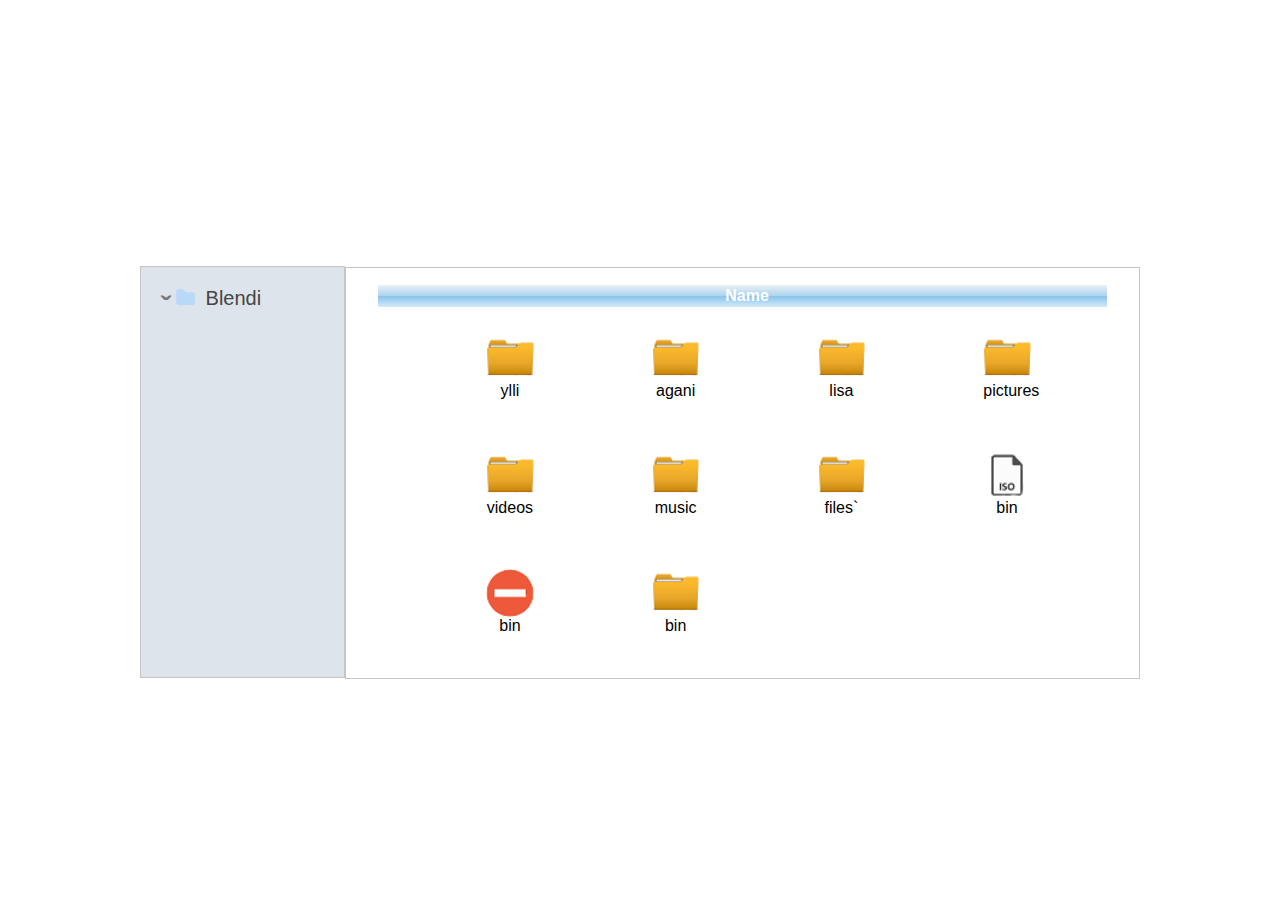
<file: File Explorer Example/index.html>
<!DOCTYPE html>
<html>

<head>
  <meta name="viewport" content="width=device-width, initial-scale=1">
  <link rel="stylesheet" href="https://cdnjs.cloudflare.com/ajax/libs/font-awesome/4.7.0/css/font-awesome.min.css">
  <script src="https://ajax.googleapis.com/ajax/libs/jquery/3.5.1/jquery.min.js"></script>
  <style>
    .fa-folder:before {
      color: #b9d9f9;
    }

    body>div>ul {
      padding-left: 20px;
    }

    .femijet {
      margin-left: 40px !important;
    }



    @media(min-width:600px) {
      .container {
        height: 400px;
        width: 1000px;
        position: absolute;
        top: calc(50% - 200px);
        left: calc(50% - 500px);
        display: flex;
      }
    }

    .sidenav li {
      color: #454545;
    }

    a {
      color: #454545;
    }

    body {
      font-family: "Lato", sans-serif;
    }

    .accordion>li:first-child:after {
      content: "\02EC";
      color: #777;
      font-weight: bold;
      float: left;
      margin-top: -20px;
      margin-right: 5px;
      font-size: 30px;
    }


    .activeTab>li:first-child:after {
      content: "\032D";
      margin-right: 10px;
    }


    /* Fixed sidenav, full height */
    .sidenav {
      border: 1px solid #c5c5c5;
      height: 390px;
      width: 20%;
      background: #dde4eb;
      padding-top: 20px;
    }


    /* Style the sidenav links and the dropdown button */
    .sidenav a,
    .accordion {
      padding: 6px 8px 6px 16px;
      text-decoration: none;
      font-size: 20px;
      color: #454545;
      display: contents;
      border: none;
      background: none;
      width: 100%;
      text-align: left;
      cursor: pointer;
      outline: none;
    }

    /* On mouse-over */
    p {
      display: flex;
      flex-direction: column;
      width: 35%;
    }

    /* Main content */
    .main {
      border: 1px solid #c5c5c5;
      margin-top: 16.5px;
      height: 380px;
      font-size: 16px;
      width: 80%;
      padding: 15px 30px;
      overflow: hidden;
      position: relative;
    }

    /* Add an active class to the active dropdown button */
    .activeTab>li:first-child {

      padding-left: 10px;
      padding-right: 10px;

    }

    #epara>p {
      display: flex;
      flex-direction: column;
      width: 30%;
    }

    .activeTab>li:first-child:active {

      padding-left: 10px;
      padding-right: 10px;

    }

    /* Dropdown container (hidden by default). Optional: add a lighter background color and some left padding to change the design of the dropdown content */
    .dropdown-container {
      display: none;
      background-color: #262626;
      padding-left: 8px;
    }

    /* Optional: Style the caret down icon */
    .fa-caret-down {
      float: right;
      padding-right: 8px;
    }

    .sidenav li {
      list-style: none;
      padding: 0;
      width: fit-content;
      height: fit-content;
    }

    .sidenav>li {
      padding: 5px 0;
    }

    #elfinder-wp_file_manager-cwd-thead>tr>td:nth-child(2) {
      display: none;
    }

    .elfinder-cwd-selectall {
      display: none;
    }

    .name {
      background: linear-gradient(to bottom, #ebf1f6 0%, #abd3ee 50%, #89c3eb 51%, #d5ebfb 100%);
      color: white;
      width: 1000px !IMPORTANT;
      font-weight: 600;
      height: 20px;
      padding-left: 10px;
      text-align: center;
    }

    /* Some media queries for responsiveness */
    @media screen and (max-height: 450px) {
      .sidenav {
        padding-top: 15px;
      }

      .sidenav a {
        font-size: 18px;
      }


    }

    li.femijet {
      padding-left: 15px;
    }

    .activeTab>li {
      display: block !important;
    }

    .activeTab>li:not(:first-child) {
      display: block !important;
      padding-left: 10px;
      margin-top: 10px;
    }

    .accordion li:not(:first-child) {
      display: none;
    }

    .main-content {
      display: grid;
      grid-template-columns: repeat(4, 1fr);
      text-align: center;
      padding-left: 100px;
      grid-column-gap: 30px;
    }

    .fa {
      padding-right: 5px;
    }

    

    

    .description-container {
      position: absolute;
      width: 100%;
      min-height: 100px;
      background-color: #dde4eb;
      z-index: 1;
      bottom: 0;
      left: 0;
      display: none;
    }
    
.description-container p{
  
  display: flex;
    flex-direction: row;
}
.main-content > p{

  padding:10px;
}
.main-content {
      display: none;
    }
    .epara, .edyta, .etreta, .ekakterta, .epesta, .egjashta, .eshtata, .eteta, .enenta, .edhjeta{
  display: grid;
}
.description-container span{
  padding-left: 10px;
  font-weight: 700;
  text-transform: capitalize;
}
    .desc {
      position: absolute;
      color: black;
      font-size: 18;
      left: 30px;
      top: 0;
    }

    .size {
      position: absolute;
      color: black;
      font-size: 18;
      right: -30px;
      bottom: 0;
    }

    .numFiles {
      position: absolute;
      color: black;
      font-size: 18;
      left: 30px;
      bottom: 0;
    }
    .highlighted{
      border-radius: 10px;
    background-color: antiquewhite;
    }
    .ekaterta{
      display: grid;
    }
    @media (min-width: 768px) and (max-width: 1024px) {
  
      .sidenav {
    border: 1px solid #c5c5c5;
    height: 390px;
    width: 20%;
    background: #dde4eb;
    padding-top: 20px;
    margin-left: 80px;
}
.sidenav {
    border: 1px solid #c5c5c5;
    height: 390px;
    width: 20%;
    background: #dde4eb;
    padding-top: 20px;
    margin-left: 80px;
}
    }
  </style>
</head>

<body>

  <div class="container">
    <ul class="sidenav">
      <ul class="accordion">
        <li class="blendi"> <i class="fa fa-folder" aria-hidden="true"></i><a href="#"> Blendi</a></li>

        <li>
          <ul class="accordion">
            <li class="ylli"> <i class="fa fa-folder" aria-hidden="true"></i><a href="#"> Ylli</a></li>
            <li class="pictures">pictures</li>
            <li class="music">music</li>


          </ul>


        </li>
        <li>
          <ul class="accordion">
            <li class="agani"><i class="fa fa-folder" aria-hidden="true"></i> <a href="#"> Agani</a></li>
            <li class="downloads">downloads</li>
            <li class="videos">videos</li>

          </ul>


        </li>
        <li>
          <ul class="accordion">
            <li class="lisa"><i class="fa fa-folder" aria-hidden="true"></i> Lisa</li>
            <li class="videos1">
              <a href="#">videos</a>
            </li>

            <li>
              <ul class="accordion">

                <li class="file"> <i class="fa fa-folder" aria-hidden="true"></i>file</li>
                <li class="documents1">
                  <a href="#">documents</a>
                </li>
              </ul>
            </li>
          </ul>
        </li>

      </ul>
    </ul>
    <div class="main">
      <div class="description-container">
        <p class="desc">Description : <span></span></p>
        <p class="size">Size : <span></span></p>
        <p class="numFiles"> Number Of Files : <span></span></p>
      </div>
      <table>
        <thead style="" id="elfinder-wp_file_manager-cwd-thead">
          <tr class="tablerow" style="">
            <td class="name" style="width: 178.238px;">Name <div class="elfinder-cwd-selectall" title="Select all items">
                <input type="checkbox">
              </div>
              <div class="ui-resizable-handle ui-resizable-e ui-icon ui-icon-grip-dotted-vertical" style="z-index: 90;">
              </div>
            </td>
            <td class="name" style="width: 81.475px;">Permission</td>
          </tr>
        </thead>
      </table>
      <div class="epara main-content">

        <p description="yes" size="0.2mb" numOfFiles="4"><img src="folder.png">ylli</p>
        <p description="no" size="0.4mb" numOfFiles="24"><img src="folder.png">agani</p>
        <p description="blendi" size="0.67mb" numOfFiles="44"><img src="folder.png">lisa</p>
        <p description="ylli" size="0.12mb" numOfFiles="64"><img src="folder.png">pictures</p>
        <p description="yes" size="0.2mb" numOfFiles="4"><img src="folder.png">videos</p>
        <p description="yes" size="0.2mb" numOfFiles="4"><img src="folder.png">music</p>
        <p description="yes" size="0.2mb" numOfFiles="4"><img src="folder.png">files`</p>
        <p description="yes" size="0.2mb" numOfFiles="4"><img src="iso-icon.png">bin</p>
        <p description="yes" size="0.2mb" numOfFiles="4"><img src="forbidden-folder.png">bin</p>
        <p description="yes" size="0.2mb" numOfFiles="4"><img src="folder.png">bin</p>
        <div class="pershkrimi"></div>
      </div>

      <div class="edyta main-content">
        <p description="yes" size="0.2mb" numOfFiles="4"><img src="folder.png">pictures</p>
        <p description="yes" size="0.2mb" numOfFiles="4"><img src="folder.png">music</p>

      </div>
      <div class="etreta main-content">
        <p description="yes" size="0.2mb" numOfFiles="4"><img src="folder.png">pictures</p>
      </div>

      <div class="ekaterta main-content">
        <p description="yes" size="0.2mb" numOfFiles="4"><img src="folder.png">music</p>
      </div>

      <div class="epesta main-content">
        <p description="yes" size="0.2mb" numOfFiles="4"><img src="folder.png">downloads</p>
        <p description="yes" size="0.2mb" numOfFiles="4"><img src="folder.png">videos </p>

      </div>

      <div class="egjashta main-content">
        <p description="yes" size="0.2mb" numOfFiles="4"><img src="folder.png">downloads</p>
      </div>

      <div class="eshtata main-content">
        <p description="yes" size="0.2mb" numOfFiles="4"><img src="folder.png">videos</p>
      </div>

      <div class="eteta main-content">
        <p description="yes" size="0.2mb" numOfFiles="4"><img src="folder.png">videos</p>
      </div>


      <div class="enenta main-content">
        <p description="yes" size="0.2mb" numOfFiles="4"><img src="folder.png">file</p>
      </div>

      <div class="edhjeta main-content">
        <p description="yes" size="0.2mb" numOfFiles="4"><img src="folder.png">documents</p>
      </div>

    </div>
  </div>

  <script>
    $(document).ready(function (e) {
      $(function () {

        $('.blendi').click(function (e) {
          $('.main-content').hide('left');

          $('.epara').show('fast');

        });
        $('.ylli').click(function (e) {
          $('.main-content').hide('left');

          $('.edyta').show('fast');

        });
        $('.pictures').click(function (e) {
          $('.main-content').hide('left');

          $('.etreta').show('fast');

        });
        $('.music').click(function (e) {
          $('.main-content').hide('left');

          $('.ekaterta').show('fast');

        });
        $('.agani').click(function (e) {
          $('.main-content').hide('left');

          $('.epesta').show('fast');

        });
        $('.downloads').click(function (e) {
          $('.main-content').hide('left');

          $('.egjashta').show('fast');

        });
        $('.videos').click(function (e) {
          $('.main-content').hide('left');

          $('.eshtata').show('fast');

        });
        $('.lisa').click(function (e) {
          $('.main-content').hide('left');

          $('.eteta').show('fast');

        });
        $('.videos1').click(function (e) {
          $('.main-content').hide('left');

          $('.enenta').show('fast');

        });
        $('.file').click(function (e) {
          $('.main-content').hide('left');

          $('.edhjeta').show('fast');

        });
        $('.documents1').click(function (e) {
          $('.main-content').hide('left');

          $('.enenta').show('fast');

        });


       
        $('.accordion > li:first-child').click(function (e) {
          $(this).parent().toggleClass('activeTab');
        });


        $('.main').click(function (event) {


          if ($(event.target).closest('.main-content > p').length == 0 && $(".description-container:hidden").length == 0) {

            if ($(event.target).closest('.description-container').length == 0) {
              $('.description-container').hide('fast');
          $('.main-content > p').removeClass('highlighted');

            }
          }
        });

        $('.main-content > p').click(function (e) {

          $('.main-content > p').removeClass('highlighted');
          $(this).addClass('highlighted');
          $('.description-container').show('fast');

          $description = $(this).attr("description");
          $size = $(this).attr("size");
          $numOfFiles = $(this).attr("numOfFiles");


          $('.description-container > p.desc > span').html($description);
          $('.description-container > p.size > span').html($size);
          $('.description-container > p.numFiles > span').html($numOfFiles);

        })


      });
    });

  </script>

</body>

</html>
</file>
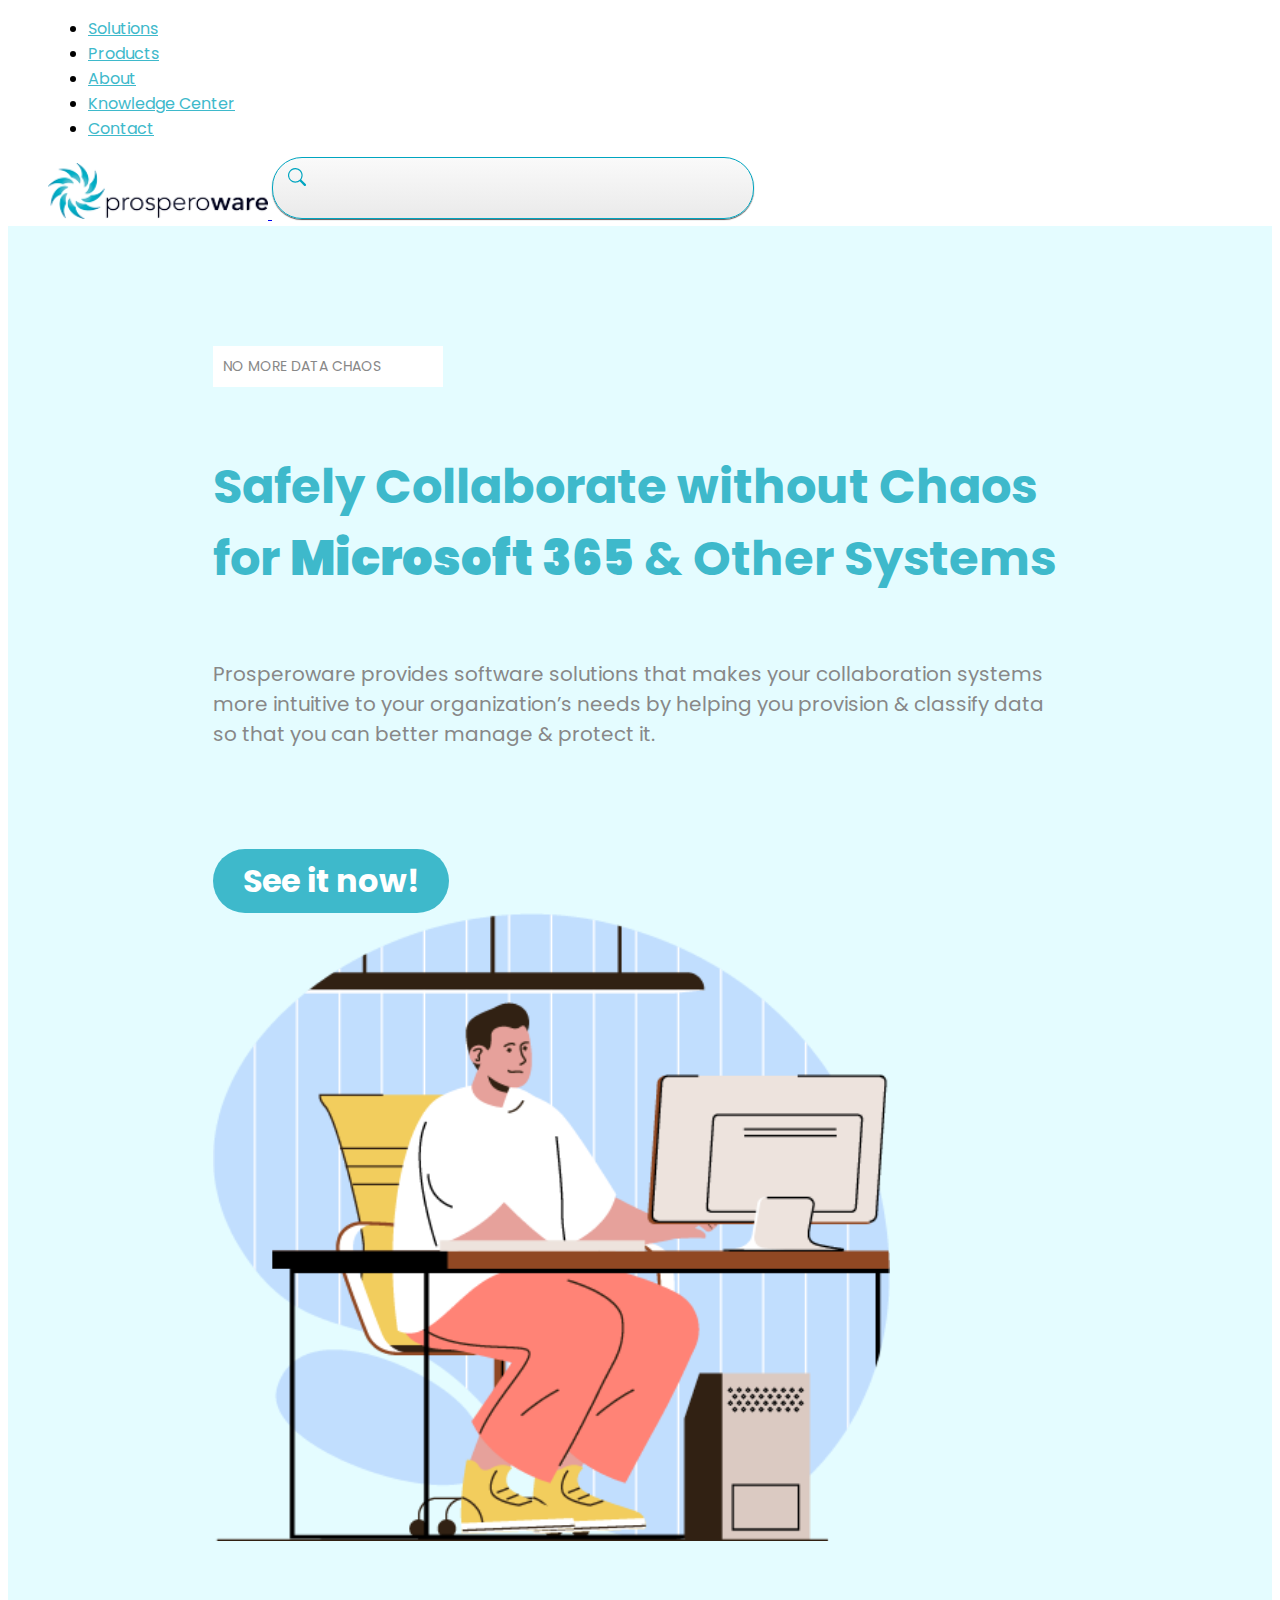
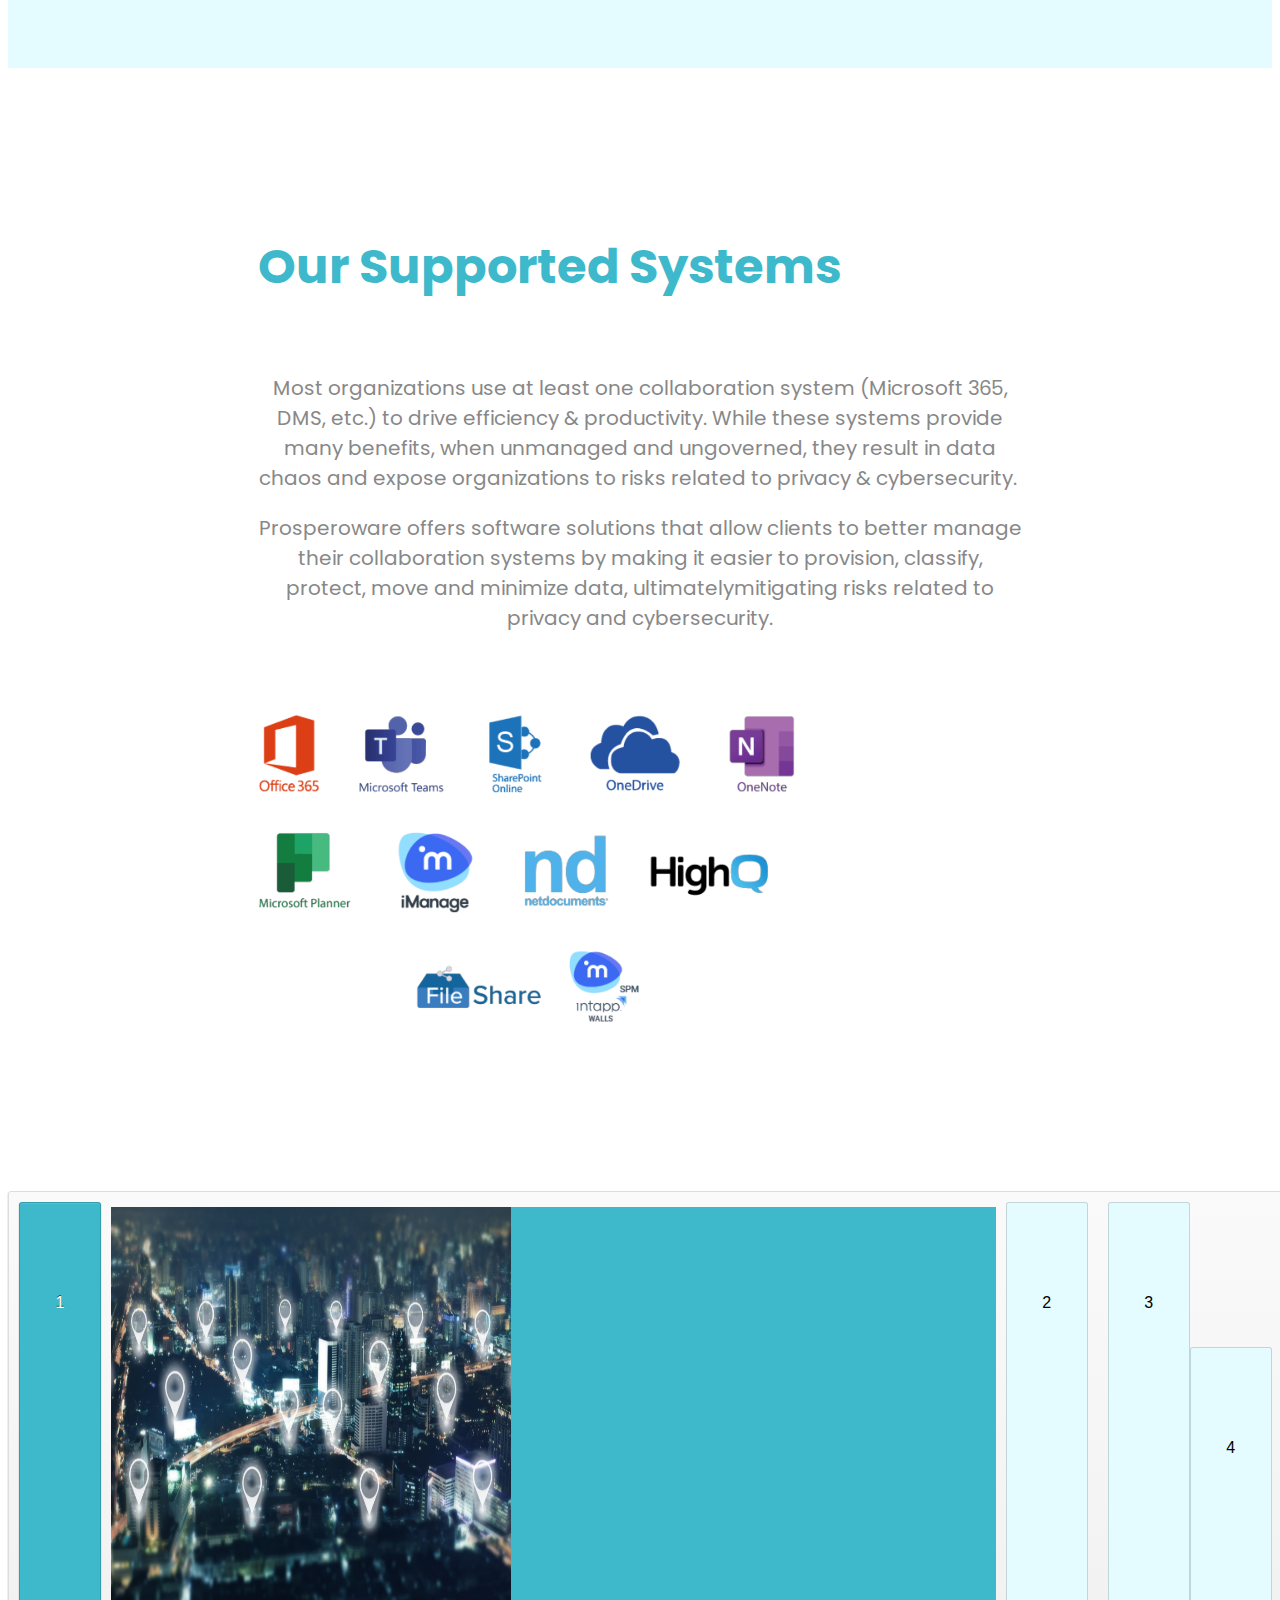
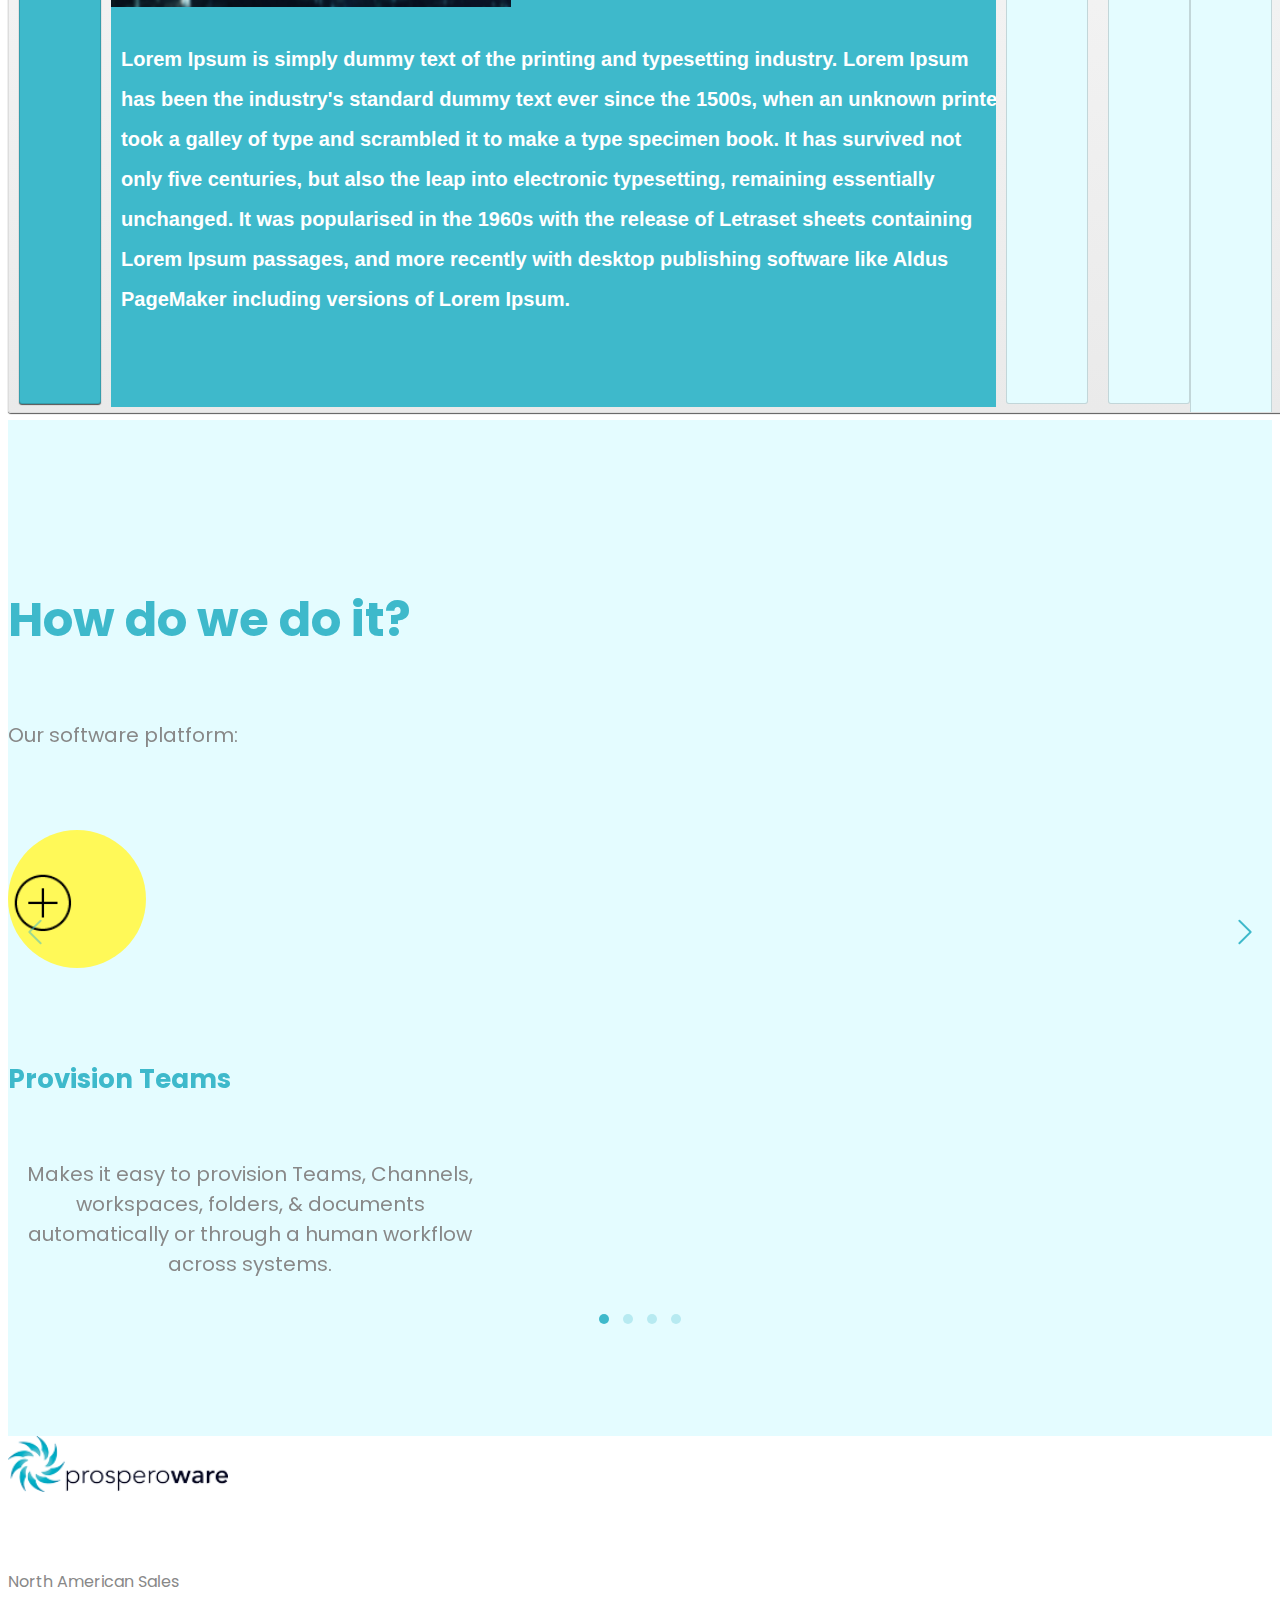
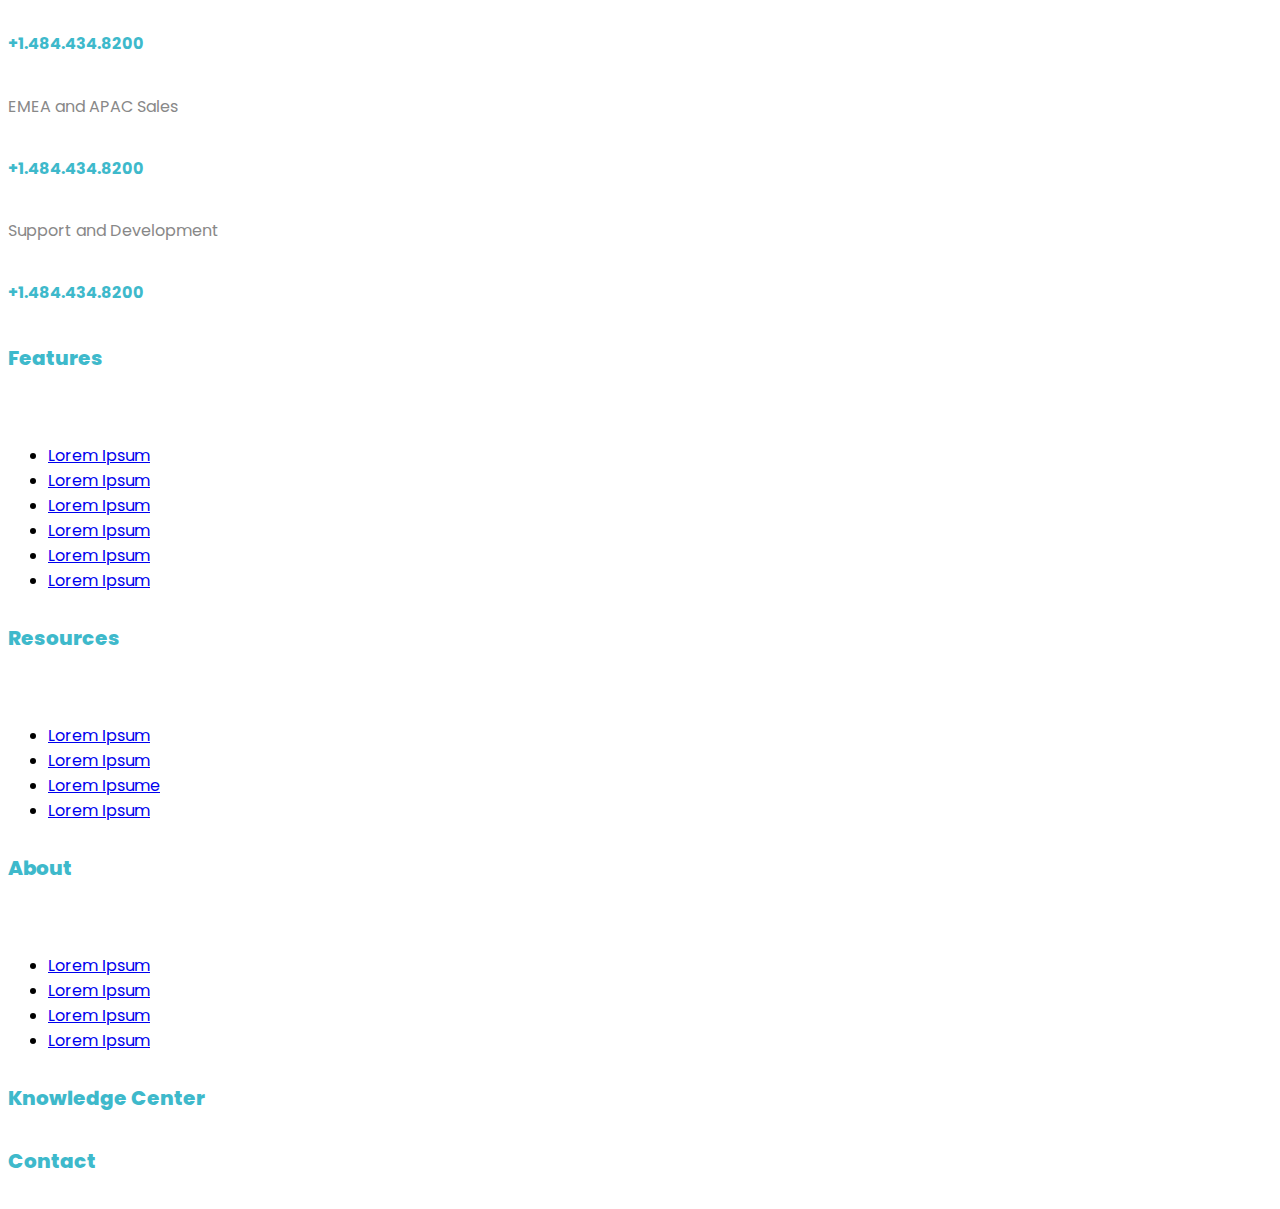
<file: Homepage Design/index.html>
<!DOCTYPE html>
<html lang="en">

<head>
  <meta charset="UTF-8" />
  <meta http-equiv="X-UA-Compatible" content="IE=edge" />
  <meta name="viewport" content="width=device-width, initial-scale=1.0" />
  <title>ProsperoWare</title>
  <link href="https://cdn.jsdelivr.net/npm/bootstrap@5.0.1/dist/css/bootstrap.min.css" rel="stylesheet"
    integrity="sha384-+0n0xVW2eSR5OomGNYDnhzAbDsOXxcvSN1TPprVMTNDbiYZCxYbOOl7+AMvyTG2x" crossorigin="anonymous" />
  <link rel="stylesheet" href="https://cdn.jsdelivr.net/npm/bootstrap-icons@1.5.0/font/bootstrap-icons.css" />
  <link rel="stylesheet" href="https://cdnjs.cloudflare.com/ajax/libs/OwlCarousel2/2.3.4/assets/owl.carousel.min.css"
    integrity="sha512-tS3S5qG0BlhnQROyJXvNjeEM4UpMXHrQfTGmbQ1gKmelCxlSEBUaxhRBj/EFTzpbP4RVSrpEikbmdJobCvhE3g=="
    crossorigin="anonymous" referrerpolicy="no-referrer" />
  <link rel="stylesheet"
    href="https://cdnjs.cloudflare.com/ajax/libs/OwlCarousel2/2.3.4/assets/owl.theme.default.min.css"
    integrity="sha512-sMXtMNL1zRzolHYKEujM2AqCLUR9F2C4/05cdbxjjLSRvMQIciEPCQZo++nk7go3BtSuK9kfa/s+a4f4i5pLkw=="
    crossorigin="anonymous" referrerpolicy="no-referrer" />
  <link rel="stylesheet" href="style.css" />
  <link rel="stylesheet" href="https://cdnjs.cloudflare.com/ajax/libs/font-awesome/4.7.0/css/font-awesome.min.css">
</head>

<body>
  <header class="
        d-flex
        flex-wrap
        align-items-center
        justify-content-center
        mt-3
        mb-4
      ">
      <div class="mobile-container">

        <!-- Top Navigation Menu -->
        <div class="topnav">
          <a href="#home" class="active"></a>
          <div id="myLinks">
            <a href="#news">Solutions</a>
            <a href="#contact">Products]</a>
            <a href="#about">About</a>
            <a href="#about">Contact</a>

          </div>
          <a href="javascript:void(0);" class="icon" onclick="myFunction()">
            <i class="fa fa-bars"></i>
          </a>
        </div>
        
        
        
        <!-- End smartphone / tablet look -->
        </div>
        
    <ul class="
          nav
          col-12 col-md-auto
          mb-2 mb-md-0
          d-none d-lg-flex d-xl-flex d-xxl-flex
        ">
      <li><a href="#" class="nav-link px-3">Solutions</a></li>
      <li><a href="#" class="nav-link px-3">Products</a></li>
      <li><a href="#" class="nav-link px-3">About</a></li>
      <li>
        <a href="#" class="nav-link px-3">Knowledge Center</a>
      </li>
      <li><a href="#" class="nav-link px-3">Contact</a></li>
    </ul>
    <a href="#" class="
          d-flex
          justify-content-center
          align-items-center
          col-md-3
          mb-2 mb-md-0
          text-dark text-decoration-none
          navbar-brand
        ">
      <img src="media/prosperoware-logo.png" style="height: 56px; width: 220px" alt="logo" />
    </a>

    <form class="
          col-12 col-lg-auto
          mb-3 mb-lg-0
          me-lg-3
          d-none d-xxl-flex
          flex-fill
          p-2
        ">
      <svg xmlns="http://www.w3.org/2000/svg" width="18" height="18" fill="#00A5C0" class="bi bi-search"
        viewBox="0 0 16 16" style="margin-left: 5px">
        <path
          d="M11.742 10.344a6.5 6.5 0 1 0-1.397 1.398h-.001c.03.04.062.078.098.115l3.85 3.85a1 1 0 0 0 1.415-1.414l-3.85-3.85a1.007 1.007 0 0 0-.115-.1zM12 6.5a5.5 5.5 0 1 1-11 0 5.5 5.5 0 0 1 11 0z" />
      </svg>
      <input type="search" class="form-control" aria-label="Search" style="border: none" />
    </form>
  </header>
  <div class="body-wrapper">
    <section class="hero-banner height-100" data-snap-point>
      <div class="container-fluid">
        <div class="row gx-5">
          <div class="col-lg-6">
            <div class="col hero-opener d-flex justify-content-center">
              <p>NO MORE DATA CHAOS</p>
            </div>
            <div class="col hero-main mt-4">
              <h4>
                Safely Collaborate without Chaos for <b>Microsoft 365</b> &
                Other Systems
              </h4>
              <p>
                Prosperoware provides software solutions that makes your
                collaboration systems more intuitive to your organization’s
                needs by helping you provision & classify data so that you can
                better manage & protect it.
              </p>

              <button class="hero-btn">See it now!</button>
            </div>
          </div>
          <div class="col-lg-6">
            <img src="media/Asset 21.png" class="hero-img" alt="" />
          </div>
        </div>
      </div>
    </section>

    <section class="products height-100" data-snap-point>
      <div class="container">
        <div class="row">
          <div class="col-lg-12 products-main-txt d-flex justify-content-center">
            <h4>Our Supported Systems</h4>
          </div>
          <div class="col-lg-12 products-main-txt-p" style="margin-top: 70px">
            <p>
              Most organizations use at least one collaboration system
              (Microsoft 365, DMS, etc.) to drive efficiency & productivity.
              While these systems provide many benefits, when unmanaged and
              ungoverned, they result in data chaos and expose organizations to
              risks related to privacy & cybersecurity. ​
            </p>
          </div>
          <div class="col-lg-12 products-main-txt-p mt-3">
            <p>
              Prosperoware offers software solutions that allow clients to
              better manage their collaboration systems by making it easier to
              provision, classify, protect, move and minimize data, ultimately
              ​mitigating risks related to privacy and cybersecurity.
            </p>
          </div>
          <div class="
              col-lg-12
              d-none d-sm-none d-md-flex
              justify-content-center
              products-main-img
            ">
            <img src="media/Mask Group 1@2x.png" class="img-fluid" />
          </div>
        </div>
      </div>
    </section>
    <section class="newaccordion">
      <form class="accordion-blendi"> 
        <div>
        <input type="radio" name="size" id="small" value="small" checked="checked" /> 
        <label for="small">1</label>

        
                <article><img src="media/NoPath@2x.png" alt=""
                  width="400" height="400"><p>Lorem Ipsum is simply dummy text of the printing and typesetting industry. Lorem Ipsum has been the industry's standard dummy text ever since the 1500s, when an unknown printer took a galley of type and scrambled it to make a type specimen book. It has survived not only five centuries, but also the leap into electronic typesetting, remaining essentially unchanged. It was popularised in the 1960s with the release of Letraset sheets containing Lorem Ipsum passages, and more recently with desktop publishing software like Aldus PageMaker including versions of Lorem Ipsum.</p></article>
        </div>
        <div>
        <input type="radio" name="size" id="medium" value="medium" />     
        <label for="medium">2</label>
            <article><img src="media/NoPath@2x.png" alt=""
              width="400" height="400"><p>Lorem Ipsum is simply dummy text of the printing and typesetting industry. Lorem Ipsum has been the industry's standard dummy text ever since the 1500s, when an unknown printer took a galley of type and scrambled it to make a type specimen book. It has survived not only five centuries, but also the leap into electronic typesetting, remaining essentially unchanged. It was popularised in the 1960s with the release of Letraset sheets containing Lorem Ipsum passages, and more recently with desktop publishing software like Aldus PageMaker including versions of Lorem Ipsum.</p></article>    
        </div>
        <div>
        <input type="radio" name="size" id="large" value="large" />     
        <label for="large">3</label>
            <article><img src="media/NoPath@2x.png" alt=""
              width="400" height="400"><p>Lorem Ipsum is simply dummy text of the printing and typesetting industry. Lorem Ipsum has been the industry's standard dummy text ever since the 1500s, when an unknown printer took a galley of type and scrambled it to make a type specimen book. It has survived not only five centuries, but also the leap into electronic typesetting, remaining essentially unchanged. It was popularised in the 1960s with the release of Letraset sheets containing Lorem Ipsum passages, and more recently with desktop publishing software like Aldus PageMaker including versions of Lorem Ipsum.</p></article>
        </div>
        <div>    
        <input type="radio" name="size" id="xlarge" value="xlarge" />     
        <label for="xlarge">4</label>
            <article><img src="media/NoPath@2x.png" alt=""
              width="400" height="400"><p>Lorem Ipsum is simply dummy text of the printing and typesetting industry. Lorem Ipsum has been the industry's standard dummy text ever since the 1500s, when an unknown printer took a galley of type and scrambled it to make a type specimen book. It has survived not only five centuries, but also the leap into electronic typesetting, remaining essentially unchanged. It was popularised in the 1960s with the release of Letraset sheets containing Lorem Ipsum passages, and more recently with desktop publishing software like Aldus PageMaker including versions of Lorem Ipsum.</p></article>
        </div>
    </form>
    </section>
    <section class="locations height-100" data-snap-point></section>

    <section class="slider height-100" data-snap-point>
      <div class="owl-carousel owl-theme">
        <div class="slider-item container">
          <div class="row">
            <div class="
                col-lg-12
                slider-main-txt
                d-flex
                flex-column
                align-items-center
              ">
              <h4>How do we do it?</h4>
              <p>Our software platform:</p>
            </div>
            <div class="col-lg-12 slider-img d-flex flex-column align-items-center">
              <img src="media/Ellipse 1 (1).svg" alt="" />
              <img src="media/add.png" style="
                  height: 72px;
                  width: 72px;
                  margin: 0;
                  padding: 0;
                  top: -100px;
                  left: 0px;
                " />
              <h6>Provision Teams</h6>
            </div>
            <div class="col-lg-12 slider-p d-flex flex-column align-items-center">
              <p>
                Makes it easy to provision Teams, Channels, workspaces, folders,
                & documents automatically or through a human workflow across
                systems.
              </p>
            </div>
          </div>
        </div>
        <div class="slider-item container">
          <div class="row">
            <div class="
                col-lg-12
                slider-main-txt
                d-flex
                flex-column
                align-items-center
              ">
              <h4>How do we do it?</h4>
              <p>Our software platform:</p>
            </div>
            <div class="col-lg-12 slider-img d-flex flex-column align-items-center">
              <img src="media/Ellipse 1 (1).svg" alt="" />
              <img src="media/add.png" style="
                  height: 72px;
                  width: 72px;
                  margin: 0;
                  padding: 0;
                  top: -100px;
                  left: 0px;
                " />
              <h6>Provision Teams</h6>
            </div>
            <div class="col-lg-12 slider-p d-flex flex-column align-items-center">
              <p>
                Makes it easy to provision Teams, Channels, workspaces, folders,
                & documents automatically or through a human workflow across
                systems.
              </p>
            </div>
          </div>
        </div>
        <div class="slider-item container">
          <div class="row">
            <div class="
                col-lg-12
                slider-main-txt
                d-flex
                flex-column
                align-items-center
              ">
              <h4>How do we do it?</h4>
              <p>Our software platform:</p>
            </div>
            <div class="col-lg-12 slider-img d-flex flex-column align-items-center">
              <img src="media/Ellipse 1 (1).svg" alt="" />
              <img src="media/add.png" style="
                  height: 72px;
                  width: 72px;
                  margin: 0;
                  padding: 0;
                  top: -100px;
                  left: 0px;
                " />
              <h6>Provision Teams</h6>
            </div>
            <div class="col-lg-12 slider-p d-flex flex-column align-items-center">
              <p>
                Makes it easy to provision Teams, Channels, workspaces, folders,
                & documents automatically or through a human workflow across
                systems.
              </p>
            </div>
          </div>
        </div>
        <div class="slider-item container">
          <div class="row">
            <div class="
                col-lg-12
                slider-main-txt
                d-flex
                flex-column
                align-items-center
              ">
              <h4>How do we do it?</h4>
              <p>Our software platform:</p>
            </div>
            <div class="col-lg-12 slider-img d-flex flex-column align-items-center">
              <img src="media/Ellipse 1 (1).svg" alt="" />
              <img src="media/add.png" style="
                  height: 72px;
                  width: 72px;
                  margin: 0;
                  padding: 0;
                  top: -100px;
                  left: 0px;
                " />
              <h6>Provision Teams</h6>
            </div>
            <div class="col-lg-12 slider-p d-flex flex-column align-items-center">
              <p>
                Makes it easy to provision Teams, Channels, workspaces, folders,
                & documents automatically or through a human workflow across
                systems.
              </p>
            </div>
          </div>
        </div>
      </div>
    </section>

    <footer class="pt-4 my-md-5 pt-md-5 px-5 height-100" data-snap-point>
      <div class="row">
        <div class="col-12 col-md footer-logo" style="margin-right: 375px">
          <img class="mb-2" src="media/prosperoware-logo.png" />
          <p>North American Sales</p>
          <h6>+1.484.434.8200</h6>
          <p>EMEA and APAC Sales</p>
          <h6>+1.484.434.8200</h6>
          <p>Support and Development</p>
          <h6>+1.484.434.8200</h6>
        </div>
        <div class="col-6 col-md">
          <h5>Features</h5>
          <ul class="list-unstyled text-small">
            <li class="mb-1">
              <a class="link-secondary text-decoration-none" href="#">Lorem Ipsum</a>
            </li>
            <li class="mb-1">
              <a class="link-secondary text-decoration-none" href="#">Lorem Ipsum</a>
            </li>
            <li class="mb-1">
              <a class="link-secondary text-decoration-none" href="#">Lorem Ipsum</a>
            </li>
            <li class="mb-1">
              <a class="link-secondary text-decoration-none" href="#">Lorem Ipsum</a>
            </li>
            <li class="mb-1">
              <a class="link-secondary text-decoration-none" href="#">Lorem Ipsum</a>
            </li>
            <li class="mb-1">
              <a class="link-secondary text-decoration-none" href="#">Lorem Ipsum</a>
            </li>
          </ul>
        </div>
        <div class="col-6 col-md">
          <h5>Resources</h5>
          <ul class="list-unstyled text-small">
            <li class="mb-1">
              <a class="link-secondary text-decoration-none" href="#">Lorem Ipsum</a>
            </li>
            <li class="mb-1">
              <a class="link-secondary text-decoration-none" href="#">Lorem Ipsum</a>
            </li>
            <li class="mb-1">
              <a class="link-secondary text-decoration-none" href="#">Lorem Ipsume</a>
            </li>
            <li class="mb-1">
              <a class="link-secondary text-decoration-none" href="#">Lorem Ipsum</a>
            </li>
          </ul>
        </div>
        <div class="col-6 col-md">
          <h5>About</h5>
          <ul class="list-unstyled text-small">
            <li class="mb-1">
              <a class="link-secondary text-decoration-none" href="#">Lorem Ipsum</a>
            </li>
            <li class="mb-1">
              <a class="link-secondary text-decoration-none" href="#">Lorem Ipsum</a>
            </li>
            <li class="mb-1">
              <a class="link-secondary text-decoration-none" href="#">Lorem Ipsum</a>
            </li>
            <li class="mb-1">
              <a class="link-secondary text-decoration-none" href="#">Lorem Ipsum</a>
            </li>
          </ul>
        </div>
        <div class="col-6 col-md">
          <h5>Knowledge Center</h5>
        </div>
        <div class="col-6 col-md">
          <h5>Contact</h5>
        </div>
      </div>
    </footer>
  </div>

  <script src="https://cdn.jsdelivr.net/npm/@popperjs/core@2.9.2/dist/umd/popper.min.js"
    integrity="sha384-IQsoLXl5PILFhosVNubq5LC7Qb9DXgDA9i+tQ8Zj3iwWAwPtgFTxbJ8NT4GN1R8p"
    crossorigin="anonymous"></script>
  <script src="https://cdn.jsdelivr.net/npm/bootstrap@5.0.1/dist/js/bootstrap.min.js"
    integrity="sha384-Atwg2Pkwv9vp0ygtn1JAojH0nYbwNJLPhwyoVbhoPwBhjQPR5VtM2+xf0Uwh9KtT"
    crossorigin="anonymous"></script>
  <script src="https://code.jquery.com/jquery-3.6.0.min.js"
    integrity="sha256-/xUj+3OJU5yExlq6GSYGSHk7tPXikynS7ogEvDej/m4=" crossorigin="anonymous"></script>
  <script src="https://cdnjs.cloudflare.com/ajax/libs/OwlCarousel2/2.3.4/owl.carousel.min.js"
    integrity="sha512-bPs7Ae6pVvhOSiIcyUClR7/q2OAsRiovw4vAkX+zJbw3ShAeeqezq50RIIcIURq7Oa20rW2n2q+fyXBNcU9lrw=="
    crossorigin="anonymous" referrerpolicy="no-referrer"></script>

  <script>
    $(".owl-carousel").owlCarousel({
      items: 1,
      nav: true,
      dots: true,
      nav: true,
      navText: [
        '<span class="bi bi-chevron-left"></span>',
        '<span class="bi bi-chevron-right"></span>',
      ],
    });
    function myFunction() {
  var x = document.getElementById("myLinks");
  if (x.style.display === "block") {
    x.style.display = "none";
  } else {
    x.style.display = "block";
  }
}

  </script>

  <!-- jQuery Easing -->
  <script src="https://code.jquery.com/jquery-3.3.1.min.js" 
  integrity="sha384-tsQFqpEReu7ZLhBV2VZlAu7zcOV+rXbYlF2cqB8txI/8aZajjp4Bqd+V6D5IgvKT" 
  crossorigin="anonymous">
</script>
<script src="snap-scroll.js"></script>  <script>
 $("header,section,footer").SnapScroll({

// Add classes to elements
classes:true,                   

// Class applied to snap point elements
classSnap:"snap-scroll",              

// Class applied to a snap point element when within the window
classVisible:"snap-scroll-visible",         

// Class applied to a snap point element when snapped
classActive:"snap-scroll-active",         

// Use element id in hash
hashes:false,                   

// Delay between scroll events needed to trigger scroll action
scrollDelay:500,                  

// Interval used for wheel to trigger scroll action
wheelInterval:100,                 

// The amount of time it takes to animate to a snap point
animateDuration:200,       

// The amount of time to wait after an animation is complete before scrolling can be triggered         
animateTimeBuffer:1000,                

// Snap to the top of page regardless of there being an element
snapTop:true,           

// Snap to the bottom of page regardless of there being an element        
snapBottom:true,                  

// Extra snap points not tied to an element
snaps:[],                     

// Deviation in milliseconds from the average needed to separate wheel events
maxWheelDeviation:100       

});

  </script>
</body>

</html>
</file>
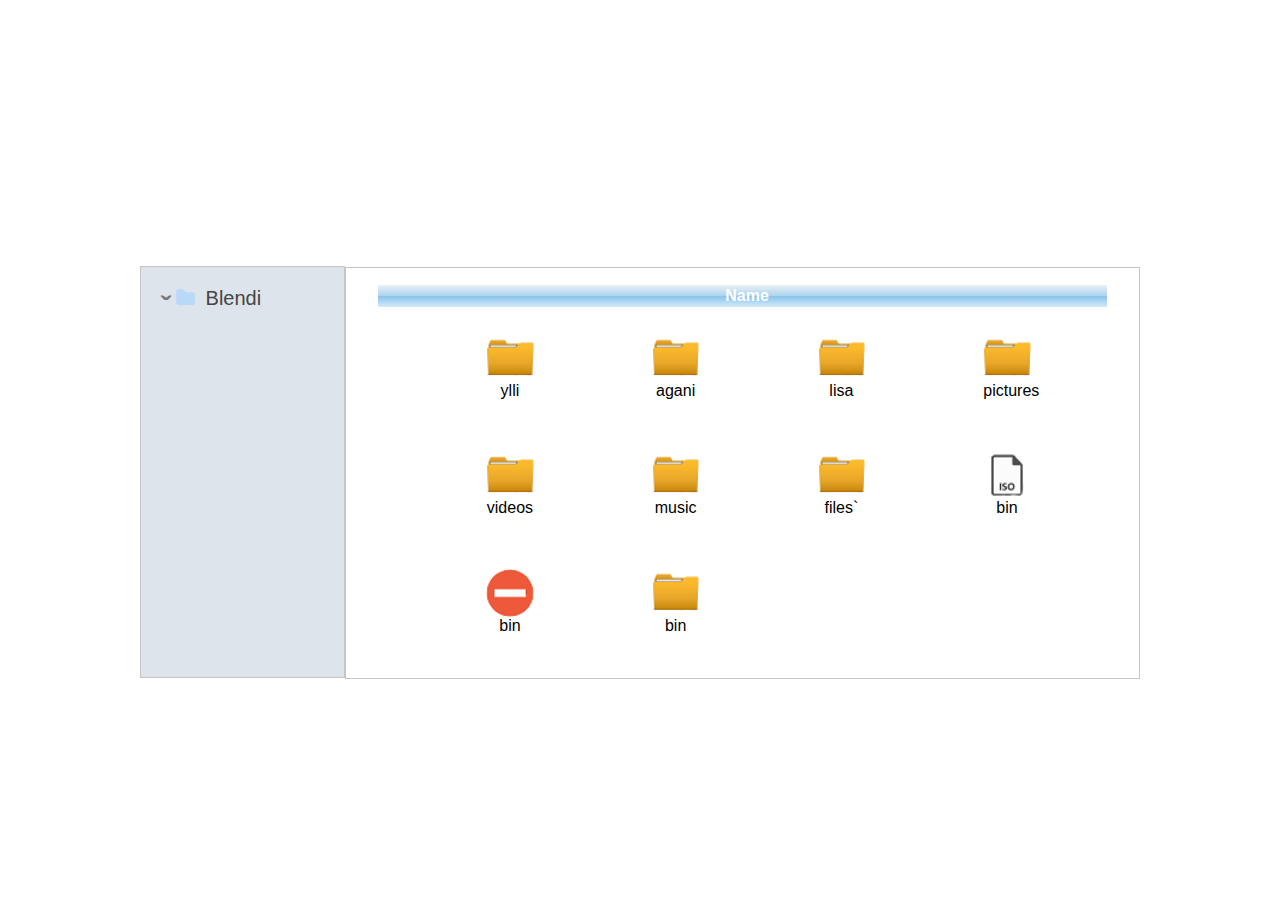
<file: File Explorer Example/blendi.html>
<!DOCTYPE html>
<html>

<head>
  <meta name="viewport" content="width=device-width, initial-scale=1">
  <link rel="stylesheet" href="https://cdnjs.cloudflare.com/ajax/libs/font-awesome/4.7.0/css/font-awesome.min.css">
  <script src="https://ajax.googleapis.com/ajax/libs/jquery/3.5.1/jquery.min.js"></script>
  <style>
    .fa-folder:before {
      color: #b9d9f9;
    }

    body>div>ul {
      padding-left: 20px;
    }

    .femijet {
      margin-left: 40px !important;
    }



    @media(min-width:600px) {
      .container {
        height: 400px;
        width: 1000px;
        position: absolute;
        top: calc(50% - 200px);
        left: calc(50% - 500px);
        display: flex;
      }
    }

    .sidenav li {
      color: #454545;
    }

    a {
      color: #454545;
    }

    body {
      font-family: "Lato", sans-serif;
    }

    .accordion>li:first-child:after {
      content: "\02EC";
      color: #777;
      font-weight: bold;
      float: left;
      margin-top: -20px;
      margin-right: 5px;
      font-size: 30px;
    }


    .activeTab>li:first-child:after {
      content: "\032D";
      margin-right: 10px;
    }


    /* Fixed sidenav, full height */
    .sidenav {
      border: 1px solid #c5c5c5;
      height: 390px;
      width: 20%;
      background: #dde4eb;
      padding-top: 20px;
    }


    /* Style the sidenav links and the dropdown button */
    .sidenav a,
    .accordion {
      padding: 6px 8px 6px 16px;
      text-decoration: none;
      font-size: 20px;
      color: #454545;
      display: contents;
      border: none;
      background: none;
      width: 100%;
      text-align: left;
      cursor: pointer;
      outline: none;
    }

    /* On mouse-over */
    p {
      display: flex;
      flex-direction: column;
      width: 35%;
    }

    /* Main content */
    .main {
      border: 1px solid #c5c5c5;
      margin-top: 16.5px;
      height: 380px;
      font-size: 16px;
      width: 80%;
      padding: 15px 30px;
      overflow: hidden;
      position: relative;
    }

    /* Add an active class to the active dropdown button */
    .activeTab>li:first-child {

      padding-left: 10px;
      padding-right: 10px;

    }

    #epara>p {
      display: flex;
      flex-direction: column;
      width: 30%;
    }

    .activeTab>li:first-child:active {

      padding-left: 10px;
      padding-right: 10px;

    }

    /* Dropdown container (hidden by default). Optional: add a lighter background color and some left padding to change the design of the dropdown content */
    .dropdown-container {
      display: none;
      background-color: #262626;
      padding-left: 8px;
    }

    /* Optional: Style the caret down icon */
    .fa-caret-down {
      float: right;
      padding-right: 8px;
    }

    .sidenav li {
      list-style: none;
      padding: 0;
      width: fit-content;
      height: fit-content;
    }

    .sidenav>li {
      padding: 5px 0;
    }

    #elfinder-wp_file_manager-cwd-thead>tr>td:nth-child(2) {
      display: none;
    }

    .elfinder-cwd-selectall {
      display: none;
    }

    .name {
      background: linear-gradient(to bottom, #ebf1f6 0%, #abd3ee 50%, #89c3eb 51%, #d5ebfb 100%);
      color: white;
      width: 1000px !IMPORTANT;
      font-weight: 600;
      height: 20px;
      padding-left: 10px;
      text-align: center;
    }

    /* Some media queries for responsiveness */
    @media screen and (max-height: 450px) {
      .sidenav {
        padding-top: 15px;
      }

      .sidenav a {
        font-size: 18px;
      }


    }

    li.femijet {
      padding-left: 15px;
    }

    .activeTab>li {
      display: block !important;
    }

    .activeTab>li:not(:first-child) {
      display: block !important;
      padding-left: 10px;
      margin-top: 10px;
    }

    .accordion li:not(:first-child) {
      display: none;
    }

    .main-content {
      display: grid;
      grid-template-columns: repeat(4, 1fr);
      text-align: center;
      padding-left: 100px;
      grid-column-gap: 30px;
    }

    .fa {
      padding-right: 5px;
    }

    

    

    .description-container {
      position: absolute;
      width: 100%;
      min-height: 100px;
      background-color: #dde4eb;
      z-index: 1;
      bottom: 0;
      left: 0;
      display: none;
    }
    
.description-container p{
  
  display: flex;
    flex-direction: row;
}
.main-content > p{

  padding:10px;
}
.main-content {
      display: none;
    }
    .epara, .edyta, .etreta, .ekakterta, .epesta, .egjashta, .eshtata, .eteta, .enenta, .edhjeta{
  display: grid;
}
.description-container span{
  padding-left: 10px;
  font-weight: 700;
  text-transform: capitalize;
}
    .desc {
      position: absolute;
      color: black;
      font-size: 18;
      left: 30px;
      top: 0;
    }

    .size {
      position: absolute;
      color: black;
      font-size: 18;
      right: -30px;
      bottom: 0;
    }

    .numFiles {
      position: absolute;
      color: black;
      font-size: 18;
      left: 30px;
      bottom: 0;
    }
    .highlighted{
      border-radius: 10px;
    background-color: antiquewhite;
    }
    .ekaterta{
      display: grid;
    }
    @media (min-width: 768px) and (max-width: 1024px) {
  
      .sidenav {
    border: 1px solid #c5c5c5;
    height: 390px;
    width: 20%;
    background: #dde4eb;
    padding-top: 20px;
    margin-left: 80px;
}
.sidenav {
    border: 1px solid #c5c5c5;
    height: 390px;
    width: 20%;
    background: #dde4eb;
    padding-top: 20px;
    margin-left: 80px;
}
    }
  </style>
</head>

<body>

  <div class="container">
    <ul class="sidenav">
      <ul class="accordion">
        <li class="blendi"> <i class="fa fa-folder" aria-hidden="true"></i><a href="#"> Blendi</a></li>

        <li>
          <ul class="accordion">
            <li class="ylli"> <i class="fa fa-folder" aria-hidden="true"></i><a href="#"> Ylli</a></li>
            <li class="pictures">pictures</li>
            <li class="music">music</li>


          </ul>


        </li>
        <li>
          <ul class="accordion">
            <li class="agani"><i class="fa fa-folder" aria-hidden="true"></i> <a href="#"> Agani</a></li>
            <li class="downloads">downloads</li>
            <li class="videos">videos</li>

          </ul>


        </li>
        <li>
          <ul class="accordion">
            <li class="lisa"><i class="fa fa-folder" aria-hidden="true"></i> Lisa</li>
            <li class="videos1">
              <a href="#">videos</a>
            </li>

            <li>
              <ul class="accordion">

                <li class="file"> <i class="fa fa-folder" aria-hidden="true"></i>file</li>
                <li class="documents1">
                  <a href="#">documents</a>
                </li>
              </ul>
            </li>
          </ul>
        </li>

      </ul>
    </ul>
    <div class="main">
      <div class="description-container">
        <p class="desc">Description : <span></span></p>
        <p class="size">Size : <span></span></p>
        <p class="numFiles"> Number Of Files : <span></span></p>
      </div>
      <table>
        <thead style="" id="elfinder-wp_file_manager-cwd-thead">
          <tr class="tablerow" style="">
            <td class="name" style="width: 178.238px;">Name <div class="elfinder-cwd-selectall" title="Select all items">
                <input type="checkbox">
              </div>
              <div class="ui-resizable-handle ui-resizable-e ui-icon ui-icon-grip-dotted-vertical" style="z-index: 90;">
              </div>
            </td>
            <td class="name" style="width: 81.475px;">Permission</td>
          </tr>
        </thead>
      </table>
      <div class="epara main-content">

        <p description="yes" size="0.2mb" numOfFiles="4"><img src="folder.png">ylli</p>
        <p description="no" size="0.4mb" numOfFiles="24"><img src="folder.png">agani</p>
        <p description="blendi" size="0.67mb" numOfFiles="44"><img src="folder.png">lisa</p>
        <p description="ylli" size="0.12mb" numOfFiles="64"><img src="folder.png">pictures</p>
        <p description="yes" size="0.2mb" numOfFiles="4"><img src="folder.png">videos</p>
        <p description="yes" size="0.2mb" numOfFiles="4"><img src="folder.png">music</p>
        <p description="yes" size="0.2mb" numOfFiles="4"><img src="folder.png">files`</p>
        <p description="yes" size="0.2mb" numOfFiles="4"><img src="iso-icon.png">bin</p>
        <p description="yes" size="0.2mb" numOfFiles="4"><img src="forbidden-folder.png">bin</p>
        <p description="yes" size="0.2mb" numOfFiles="4"><img src="folder.png">bin</p>
        <div class="pershkrimi"></div>
      </div>

      <div class="edyta main-content">
        <p description="yes" size="0.2mb" numOfFiles="4"><img src="folder.png">pictures</p>
        <p description="yes" size="0.2mb" numOfFiles="4"><img src="folder.png">music</p>

      </div>
      <div class="etreta main-content">
        <p description="yes" size="0.2mb" numOfFiles="4"><img src="folder.png">pictures</p>
      </div>

      <div class="ekaterta main-content">
        <p description="yes" size="0.2mb" numOfFiles="4"><img src="folder.png">music</p>
      </div>

      <div class="epesta main-content">
        <p description="yes" size="0.2mb" numOfFiles="4"><img src="folder.png">downloads</p>
        <p description="yes" size="0.2mb" numOfFiles="4"><img src="folder.png">videos </p>

      </div>

      <div class="egjashta main-content">
        <p description="yes" size="0.2mb" numOfFiles="4"><img src="folder.png">downloads</p>
      </div>

      <div class="eshtata main-content">
        <p description="yes" size="0.2mb" numOfFiles="4"><img src="folder.png">videos</p>
      </div>

      <div class="eteta main-content">
        <p description="yes" size="0.2mb" numOfFiles="4"><img src="folder.png">videos</p>
      </div>


      <div class="enenta main-content">
        <p description="yes" size="0.2mb" numOfFiles="4"><img src="folder.png">file</p>
      </div>

      <div class="edhjeta main-content">
        <p description="yes" size="0.2mb" numOfFiles="4"><img src="folder.png">documents</p>
      </div>

    </div>
  </div>

  <script>
    $(document).ready(function (e) {
      $(function () {

        $('.blendi').click(function (e) {
          $('.main-content').hide('left');

          $('.epara').show('fast');

        });
        $('.ylli').click(function (e) {
          $('.main-content').hide('left');

          $('.edyta').show('fast');

        });
        $('.pictures').click(function (e) {
          $('.main-content').hide('left');

          $('.etreta').show('fast');

        });
        $('.music').click(function (e) {
          $('.main-content').hide('left');

          $('.ekaterta').show('fast');

        });
        $('.agani').click(function (e) {
          $('.main-content').hide('left');

          $('.epesta').show('fast');

        });
        $('.downloads').click(function (e) {
          $('.main-content').hide('left');

          $('.egjashta').show('fast');

        });
        $('.videos').click(function (e) {
          $('.main-content').hide('left');

          $('.eshtata').show('fast');

        });
        $('.lisa').click(function (e) {
          $('.main-content').hide('left');

          $('.eteta').show('fast');

        });
        $('.videos1').click(function (e) {
          $('.main-content').hide('left');

          $('.enenta').show('fast');

        });
        $('.file').click(function (e) {
          $('.main-content').hide('left');

          $('.edhjeta').show('fast');

        });
        $('.documents1').click(function (e) {
          $('.main-content').hide('left');

          $('.enenta').show('fast');

        });


       
        $('.accordion > li:first-child').click(function (e) {
          $(this).parent().toggleClass('activeTab');
        });


        $('.main').click(function (event) {


          if ($(event.target).closest('.main-content > p').length == 0 && $(".description-container:hidden").length == 0) {

            if ($(event.target).closest('.description-container').length == 0) {
              $('.description-container').hide('fast');
          $('.main-content > p').removeClass('highlighted');

            }
          }
        });

        $('.main-content > p').click(function (e) {

          $('.main-content > p').removeClass('highlighted');
          $(this).addClass('highlighted');
          $('.description-container').show('fast');

          $description = $(this).attr("description");
          $size = $(this).attr("size");
          $numOfFiles = $(this).attr("numOfFiles");


          $('.description-container > p.desc > span').html($description);
          $('.description-container > p.size > span').html($size);
          $('.description-container > p.numFiles > span').html($numOfFiles);

        })


      });
    });

  </script>

</body>

</html>
</file>
<file: Homepage Design/style.css>
@import url("https://fonts.googleapis.com/css2?family=Poppins:ital,wght@0,100;0,200;0,300;0,400;1,100;1,200;1,300;1,400&display=swap");

* {
  font-family: "Poppins", "sans-serif";
}
#myLinks{
  margin-top: 20px;
}
@media(min-width:800px){
  .mobile-container{
    display: none;
  }
}
.mobile-container{
  margin-left: 0px;
  margin-right: 0px;
}
.flex-wrap{
  flex-wrap:nowrap !important;
}
.mobile-container {
  max-width: 480px;
  margin: auto;
  background-color: #555;
  color: white;
  border-radius: 10px;
}

.topnav {
  overflow: hidden;
  padding-bottom: 23px;
  background-color: #333;
  position: relative;
  padding-left: 15px;
}

.topnav #myLinks {
  display: none;
}

.topnav a {
  color: white;
  padding: 14px 16px;
  text-decoration: none;
  font-size: 17px;
  display: block;
}

.topnav a.icon {
  background: black;
  display: block;
  position: absolute;
  right: 0;
  top: 0;
}

.topnav a:hover {
  background-color: #ddd;
  color: black;
}

.active {
  color: white;
}
@media(max-width:799px){
  .hero-banner{
    padding: 30px !important;
    
  }
  .products{
    padding: 30px !important;
  }
  .hero-banner .hero-main p{
    font-size: 16px !important;
  }
  .hero-banner .hero-img {
    padding-top: 30PX;
    max-width: 400PX !important;
    max-height: 400PX !important;
    width: 100%;
    height: 100%;
}
.hero-banner .hero-main h4{
  font-size: 30px !important;
}


.products .products-main-txt-p p{
  font-size: 16px !important;

}
.slider .slider-item .slider-main-txt h4{
  font-size: 30px !important;

}
.products h4{
  text-align: center;
  font-size: 30px !important;

}
}

@media(min-width:800px){
  form.accordion-blendi {
    height: 800px;
    width: 100%;
  }
  article p {
    color: white;
    font-family: helvetica;
    font-size: 20px;
    line-height: 40px;
    font-weight: 600;
    width: 100%;
    padding: 5px 10px;
  }
  div > input:checked ~ article {
    width: 70%;
    opacity: 1;
    height: 800px;
  }
  label {
    font-family: helvetica;
    cursor: pointer;
    display: block;
    border: solid 1px transparent;
    text-align: center;
    line-height: 40px;
    border-radius: 3px;
    float: left;
    width: 80px;
    height: 800px;
    line-height: 200px;
  }
  div > input:checked ~ article{
    width: 70%;
  }
  
}


input:checked + label, label:hover {
  background: #4D90FE;
  background: #3EB9CB;
  border: solid 1px rgba(0,0,0,.15);
 
  color: white;
  box-shadow: 0 1px 1px rgba(0,0,0,.65), 0 1px 0 rgba(255,255,255,.1) inset;
  text-shadow: 0 -1px 0 rgba(0,0,0,.6);
}


article {
  width: 0;
  height: 145px;
  overflow: hidden;
  -webkit-transition: width .25s linear, opacity .2s linear;
  transition: width .25s linear, opacity .3s linear;
  position: relative;
  background: #3EB9CB;
  top: 5px;
  color: white;
  margin-bottom: 0;
  margin-right: 10px;
  opacity: 0;
  margin-left: 10px;
  float: left;
}


.form-control{
  display: none;
}

form { 
  top: 100px; 
  left: 100px; 
  background: -webkit-linear-gradient(bottom,#eaeaea, #fafafa);
  padding: 10px;
  display: inline-block;
  box-shadow: 0 1px 1px rgba(0,0,0,.65);
  border-radius: 3px;
  border: solid 1px #ddd;
  width: 460px; 
  height: 200px;
  overflow: hidden;
}
input { display: none; }
input:checked + label, label:hover { 
  background: #4D90FE;
  background: -webkit-linear-gradient(top,#4D90FE,#4787ED);
  border: solid 1px rgba(0,0,0,.15);
  color: white; 
  box-shadow: 0 1px 1px rgba(0,0,0,.65), 0 1px 0 rgba(255,255,255,.1) inset;
  text-shadow: 0 -1px 0 rgba(0,0,0,.6);
}
label { 
  font-family: helvetica;
  cursor: pointer; 
  display: block; 
  border: solid 1px transparent;
  text-align: center; 
  line-height: 40px; 
  border-radius: 3px; 
  float: left;
  
  line-height: 200px;
}
label:last-child { margin-right: 0; }
label {     
  background: rgba(77, 144, 254, .5); 
  border: solid 1px rgba(0,0,0,.15); 
}

article { 

  width: 0;
  height: 145px;  
  overflow: hidden; 
  -webkit-transition: width .25s linear, opacity .2s linear; 
  transition: width .25s linear, opacity .3s linear; 
  position: relative; 
  top: 5px;
  margin-bottom: 0;
  padding: 0;
  margin-right: 10px;
  opacity: 0;
  float: left;
}
input:checked + label, label:hover{
  background: #3EB9CB;
}
label{
  background:#E4FCFF;
}
div > input:checked ~ article { opacity: 1; }
header {
  margin: 0 40px;
}
article.accordion
{
  display: block;
  width: 43em;
  margin: 0 auto;
  background-color: #666;
  overflow: auto;
  border-radius: 5px;
  box-shadow: 0 3px 3px rgba(0,0,0,0.3);
}
article.accordion section
{
  position: relative;
  display: block;
  float: left;
  width: 2em;
  height: 12em;
  margin: 0.5em 0 0.5em 0.5em;
  color: #333;
  background-color: #333;
  overflow: hidden;
  border-radius: 3px;
}
article.accordion section h2
{
  position: absolute;
  font-size: 1em;
  font-weight: bold;
  width: 12em;
  height: 2em;
  top: 12em;
  left: 0;
  text-indent: 1em;
  padding: 0;
  margin: 0;
  color: #ddd;
  -webkit-transform-origin: 0 0;
  -moz-transform-origin: 0 0;
  -ms-transform-origin: 0 0;
  -o-transform-origin: 0 0;
  transform-origin: 0 0;
  -webkit-transform: rotate(-90deg);
  -moz-transform: rotate(-90deg);
  -ms-transform: rotate(-90deg);
  -o-transform: rotate(-90deg);
  transform: rotate(-90deg);
}
article.accordion section h2 a
{
  display: block;
  width: 100%;
  line-height: 2em;
  text-decoration: none;
  color: inherit;
  outline: 0 none;
}
article.accordion section:target
{
  width: 30em;
  padding: 0 1em;
  color: #333;
  background-color: #fff;
}
article.accordion section:target h2
{
  position: static;
  font-size: 1.3em;
  text-indent: 0;
  color: #333;
  -webkit-transform: rotate(0deg);
  -moz-transform: rotate(0deg);
  -ms-transform: rotate(0deg);
  -o-transform: rotate(0deg);
  transform: rotate(0deg);
}
article.accordion section,
article.accordion section h2
{
  -webkit-transition: all 1s ease;
  -moz-transition: all 1s ease;
  -ms-transition: all 1s ease;
  -o-transition: all 1s ease;
  transition: all 1s ease;
}
header ul li a {
  font-size: 16px;
  color: #3eb9cb !important;
  margin-right: 20px;
}

header form {
  border: 1px solid #00a5c0;
  border-radius: 30px;
  max-height: 40px;
}

.hero-banner {
  padding: 120px 205px;
  background-color: #e4fcff;
}

.hero-banner .hero-img {
  max-width: 677px;
  max-height: 633px;
  width: 100%;
  height: 100%;
}

.hero-banner .hero-opener {
  padding: 10px;
  background-color: white;
  max-width: 210px;
}

.hero-banner .hero-opener p {
  color: #888888;
  font-size: 14px;
  margin: 0;
}

.hero-banner .hero-main h4 {
  font-size: 48px;
  color: #3eb9cb;
}

.hero-banner .hero-main p {
  color: #888888;
  margin-top: 40px;
  font-size: 20px;
  word-wrap: break-word;
}
.hero-banner .hero-btn {
  max-width: 270px;
  max-height: 64px;
  background-color: #3eb9cb;
  font-size: 32px;
  padding: 8px 30px;
  font-weight: 700;
  color: white;
  border-radius: 32px;
  border: none;
  margin-top: 80px;
}

.products {
  padding: 100px 250px 150px 250px;
}

.products h4 {
  color: #3eb9cb;
  font-size: 48px;
}

.products .products-main-txt-p p {
  color: #888888;
  text-align: center;
  font-size: 20px;
}

.products .products-main-img {
  margin-top: 70px;
}

.products .products-main-img img {
  width: 100%;
  max-width: 550px;
}

.slider {
  background-color: #e4fcff;
  padding: 100px 0;
}

.slider .slider-item .slider-main-txt h4 {
  font-size: 48px;
  color: #3eb9cb;
}

.slider .slider-item .slider-main-txt p {
  font-size: 20px;
  color: #888888;
  margin-top: 40px;
}

.slider .slider-item .slider-img {
  position: relative;
}

.slider .slider-item .slider-img img {
  height: 138px;
  position: relative;
  width: 138px;
  margin-top: 80px;
}

.slider .slider-item .slider-img h6 {
  font-size: 26px;
  margin-top: 20px;
  font-weight: 700;
  color: #3eb9cb;
}

.slider .slider-item .slider-p p {
  font-size: 20px;
  color: #888888;
  margin-top: 40px;
  text-align: center;
  max-width: 484px;
}

.owl-dots button.owl-dot span {
  background-color: #b7eaf1 !important;
}
.owl-dots button.owl-dot.active span {
  background-color: #3eb9cb !important;
}

.owl-prev span,
.owl-next span {
  color: #3eb9cb;
  font-size: 30px;
}

.owl-prev span:hover .owl-prev {
  background-color: transparent !important;
}

.owl-theme .owl-nav [class*="owl-"]:hover {
  background: transparent !important;
  color: #3eb9cb;
  text-decoration: none;
}

.owl-prev,
.owl-next {
  position: absolute;
  top: 0;
  height: 100%;
}

.owl-prev {
  left: 7px;
}

.owl-next {
  right: 7px;
}

footer .footer-logo img {
  margin-bottom: 50px !important;
}

footer .footer-logo p {
  margin: 0;
  font-size: 16px;
  color: #888888;
  margin-top: 20px;
}

footer .footer-logo h6 {
  font-size: 16px;
  color: #3eb9cb;
  font-weight: 700;
}

footer h5 {
  margin-top: 30px;
  font-size: 20px;
  color: #3eb9cb;
  font-weight: 800;
}

footer ul {
  margin-top: 70px;
}
</file>
